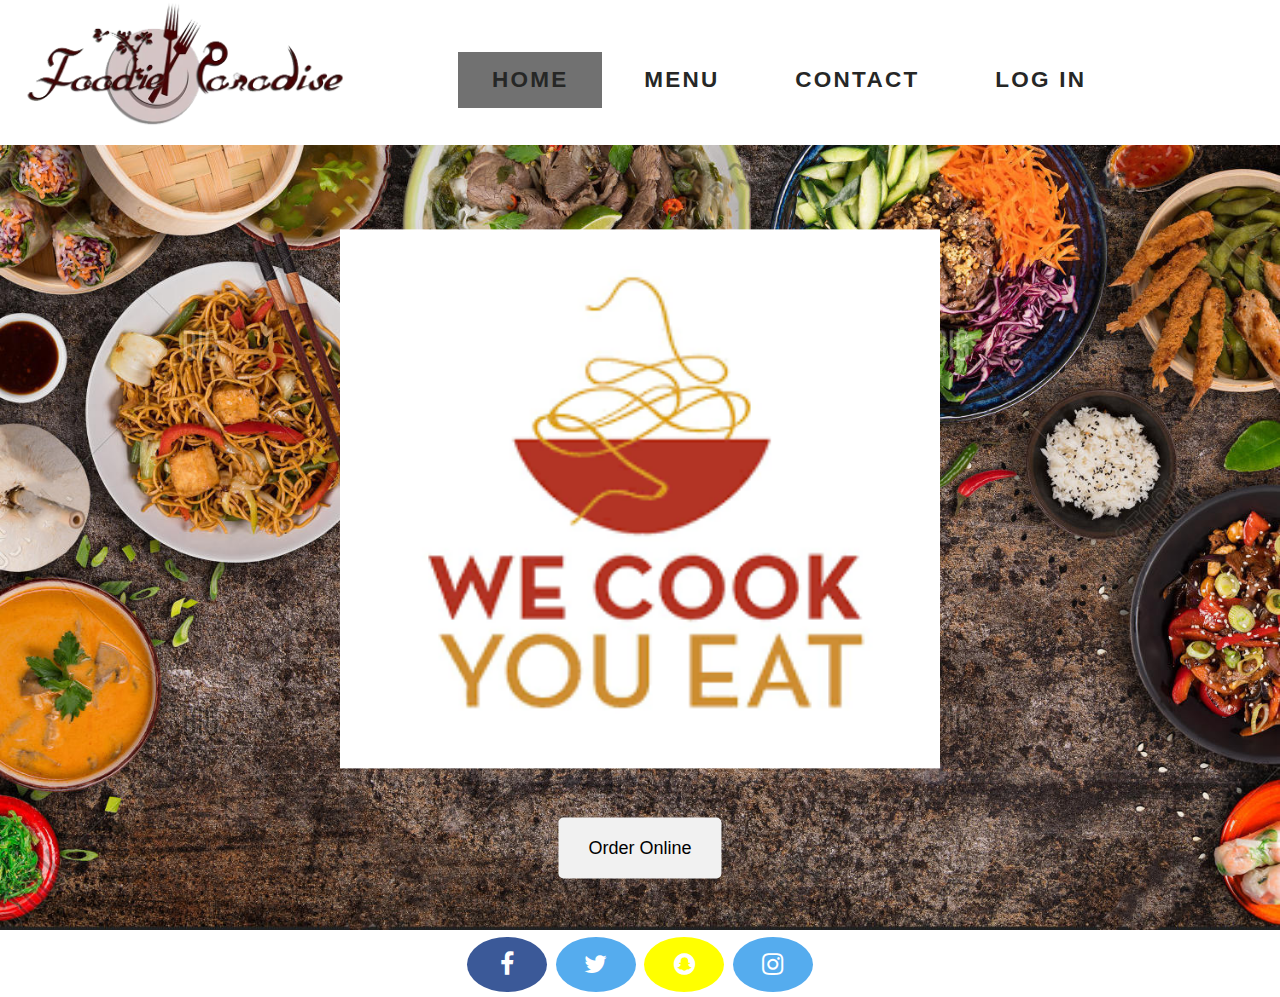
<file: index.html>
<!DOCTYPE html>
<html>
<head>
	<title>Foodie Paradise - Menu</title>

	 <meta name="viewport" content="initial-scale=1.0 width=device-width">
<link rel="stylesheet" href="https://cdnjs.cloudflare.com/ajax/libs/font-awesome/4.7.0/css/font-awesome.min.css">
    <link rel='stylesheet' type='text/css' href='menustyle.css'>
</head>
<body>

    <header class="main-header">
        <div class="container">
            <h1 class="mh-logo">
                <img src="image/logo2.2.png" width="350px" height="auto" alt="Foodie Paradise logo">
            </h1>
            <nav class="main-nav">
                <ul class="main-nav-list">
                    <li>
                        <li><a href="index.html" class="active" >Home</a></li>
                    </li>
                    <li>
                        <li><a href="menu.html">Menu</a></li>
                    </li>
                    <li>
                        <li><a href="contact.html">Contact</a></li>
                    </li>
                    <li>
                        <li><a href="login.html">Log In</a></li>
                    </li>
                </ul>
            </nav>
        </div>
        <div class="Menu">
            <img src="image/food1.jpg"  width="100%">

             <img  src="image/cook.png"  width="600px"  height="950px"  class="cook">
             <button class="btn" >Order Online</button>
            
        </div>
<div class="footer">
 <a href="#" class="fa fa-facebook"></a>
<a href="#" class="fa fa-twitter"></a>
<a href="#" class="fa fa-snapchat"></a>
<a href="#" class="fa fa-instagram"></a>
</div>


</body>
</html>
</file>
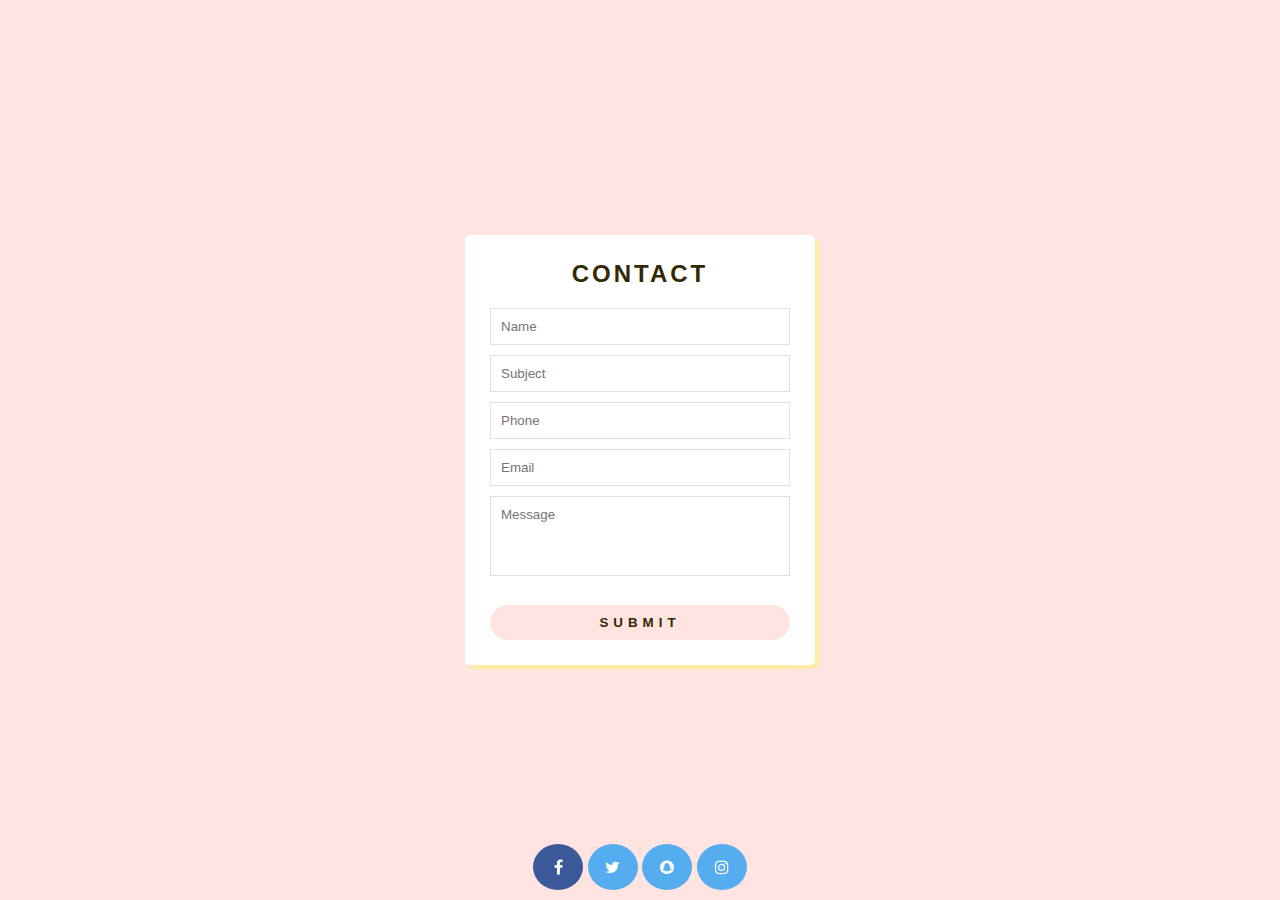
<file: contact.html>
<!DOCTYPE html> 
<html lang="en">
    <head>
        <meta charset="UTF-8">
        <title>Contact</title>

        <link rel="stylesheet" type="text/css" href="style.css">
        <link rel="stylesheet" href="https://cdnjs.cloudflare.com/ajax/libs/font-awesome/4.7.0/css/font-awesome.min.css">
        <meta name="viewport" content="initial-scale=1.0 width=device-width">
    </head>
    <body>


<div class="wrapper">
    <h2>CONTACT</h2>
    <div id="error_message"></div>

    <form id="myform">
         <div class="input_field">
             <input type="text" placeholder="Name" id="name">
         </div>
         <div class="input_field">
             <input type="text" placeholder="Subject" id="subject">
         </div>
         <div class="input_field">
            <input type="text" placeholder="Phone" id="phone">
        </div>
        <div class="input_field">
            <input type="text" placeholder="Email" id="email">
        </div>
        <div class="input_field">
            <textarea id="message" placeholder="Message" ></textarea>
        </div>
            <div class="btn">
                <input type="submit">
            
        
        
         </div>
    </form>
</div>

<div class="footer">
 <a href="#" class="fa fa-facebook"></a>
<a href="#" class="fa fa-twitter"></a>
<a href="#" class="fa fa-snapchat"></a>
<a href="#" class="fa fa-instagram"></a>
</div>

    </body>
</html>
</file>
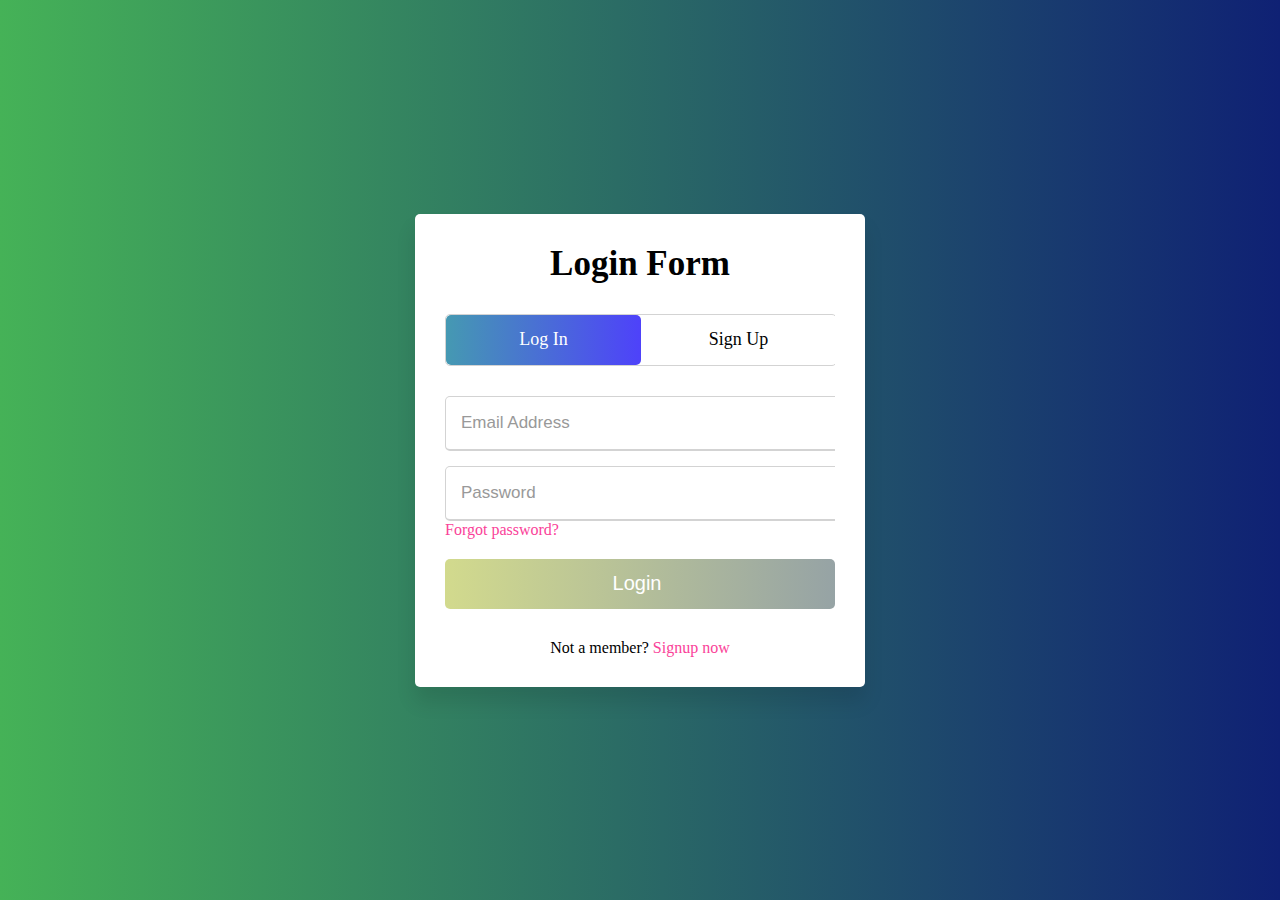
<file: login.html>
<!DOCTYPE html>

<html lang="en" dir="ltr">
  <head>
    <meta charset="utf-8">
   
    <link rel="stylesheet" href="login.css">
    <meta name="viewport" content="width=device-width, initial-scale=1.0">
  </head>
  <body>
    <div class="wrapper">
      <div class="title-text">
        <div class="title login">
Login Form</div>
<div class="title signup">
Signup Form</div>
</div>
<div class="form-container">
        <div class="slide-controls">
          <input type="radio" name="slide" id="login" checked>
          <input type="radio" name="slide" id="signup">
          <label for="login" class="slide login">Log In</label>
          <label for="signup" class="slide signup">Sign Up</label>
          <div class="slider-tab">
</div>
</div>
<div class="form-inner">
          <form action="#" class="login">
            <div class="field">
              <input type="text" placeholder="Email Address" required>
            </div>
<div class="field">
              <input type="password" placeholder="Password" required>
            </div>
<div class="pass-link">
<a href="#">Forgot password?</a></div>
<div class="field btn">
              <div class="btn-layer">
</div>
<input type="submit" value="Login">
            </div>
<div class="signup-link">
Not a member? <a href="">Signup now</a></div>
</form>
<form action="#" class="signup">
            <div class="field">
              <input type="text" placeholder="Email Address" required>
            </div>
<div class="field">
              <input type="password" placeholder="Password" required>
            </div>
<div class="field">
              <input type="password" placeholder="Confirm password" required>
            </div>
<div class="field btn">
              <div class="btn-layer">
</div>
<input type="submit" value="Signup">
            </div>
</form>
</div>
</div>
</div>
<script>
      const loginText = document.querySelector(".title-text .login");
      const loginForm = document.querySelector("form.login");
      const loginBtn = document.querySelector("label.login");
      const signupBtn = document.querySelector("label.signup");
      const signupLink = document.querySelector("form .signup-link a");
      signupBtn.onclick = (()=>{
        loginForm.style.marginLeft = "-50%";
        loginText.style.marginLeft = "-50%";
      });
      loginBtn.onclick = (()=>{
        loginForm.style.marginLeft = "0%";
        loginText.style.marginLeft = "0%";
      });
      signupLink.onclick = (()=>{
        signupBtn.click();
        return false;
      });
    </script>

  </body>
</html>
</file>
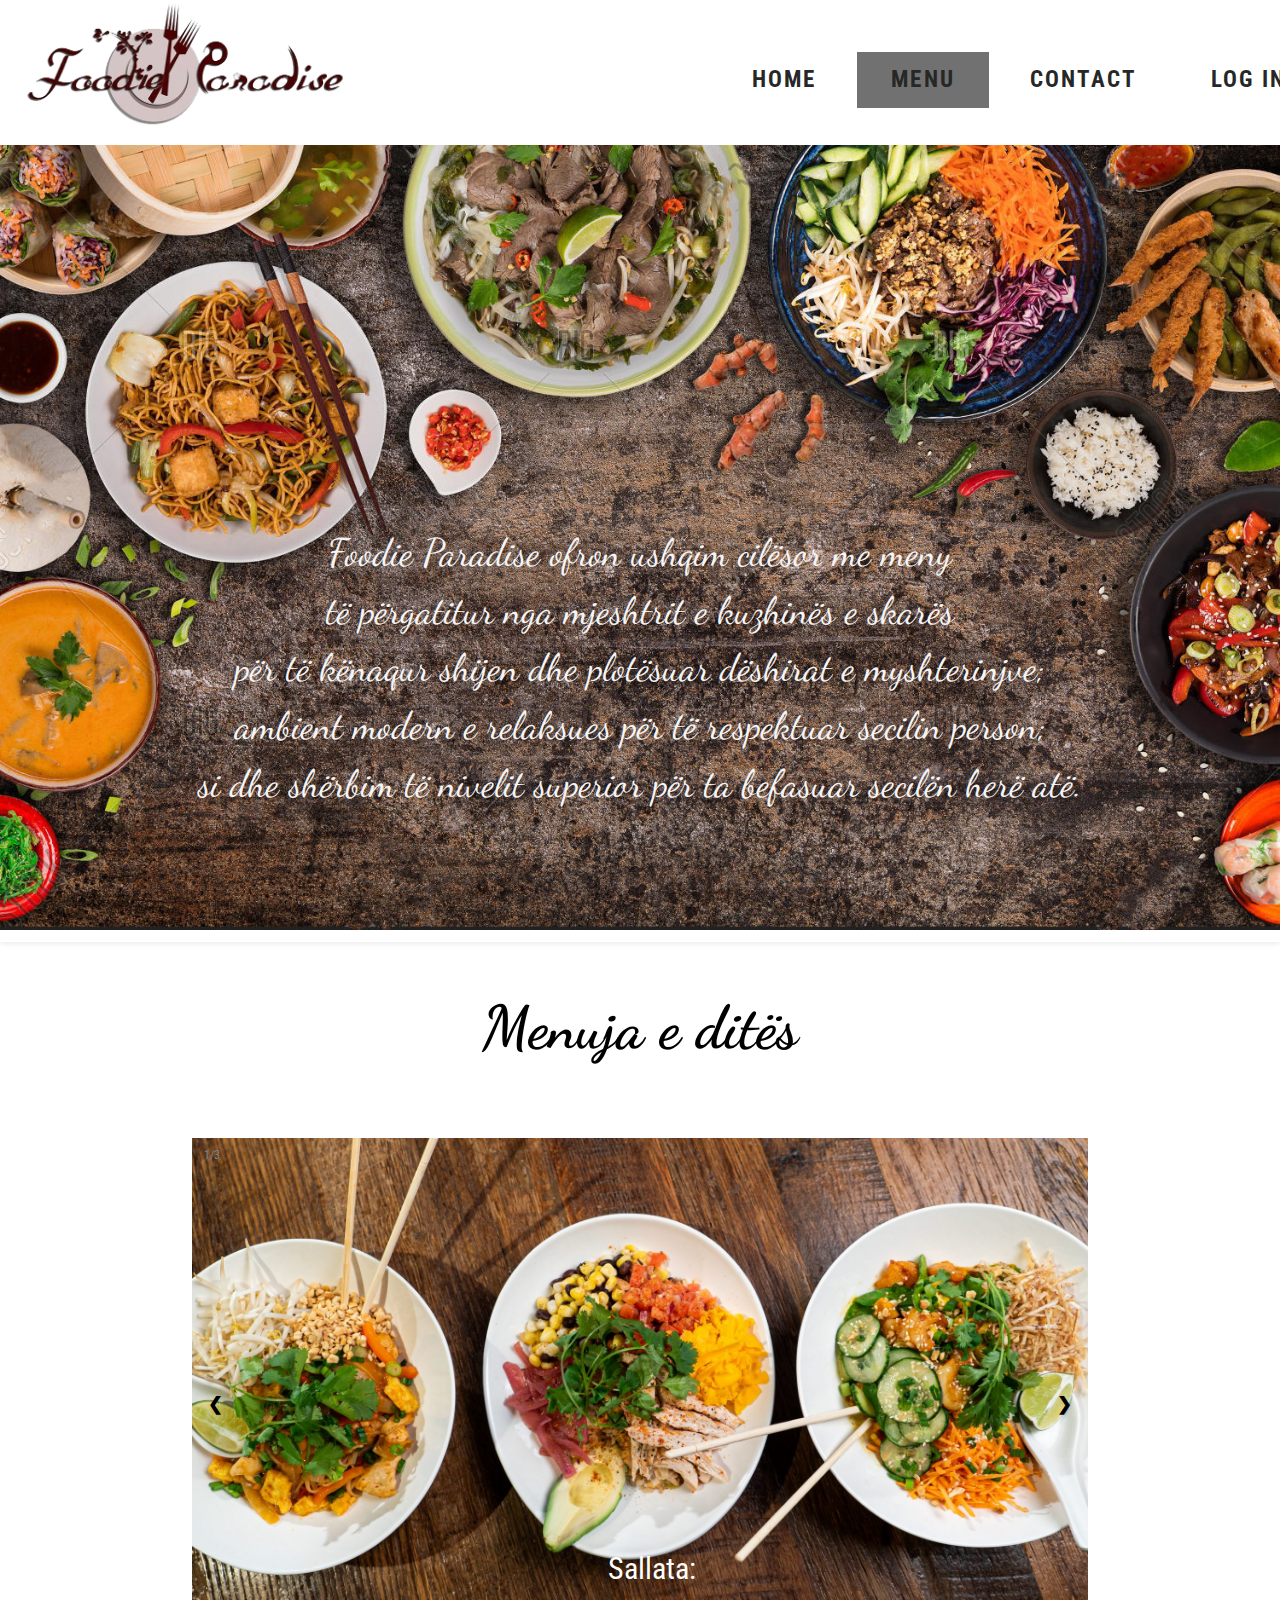
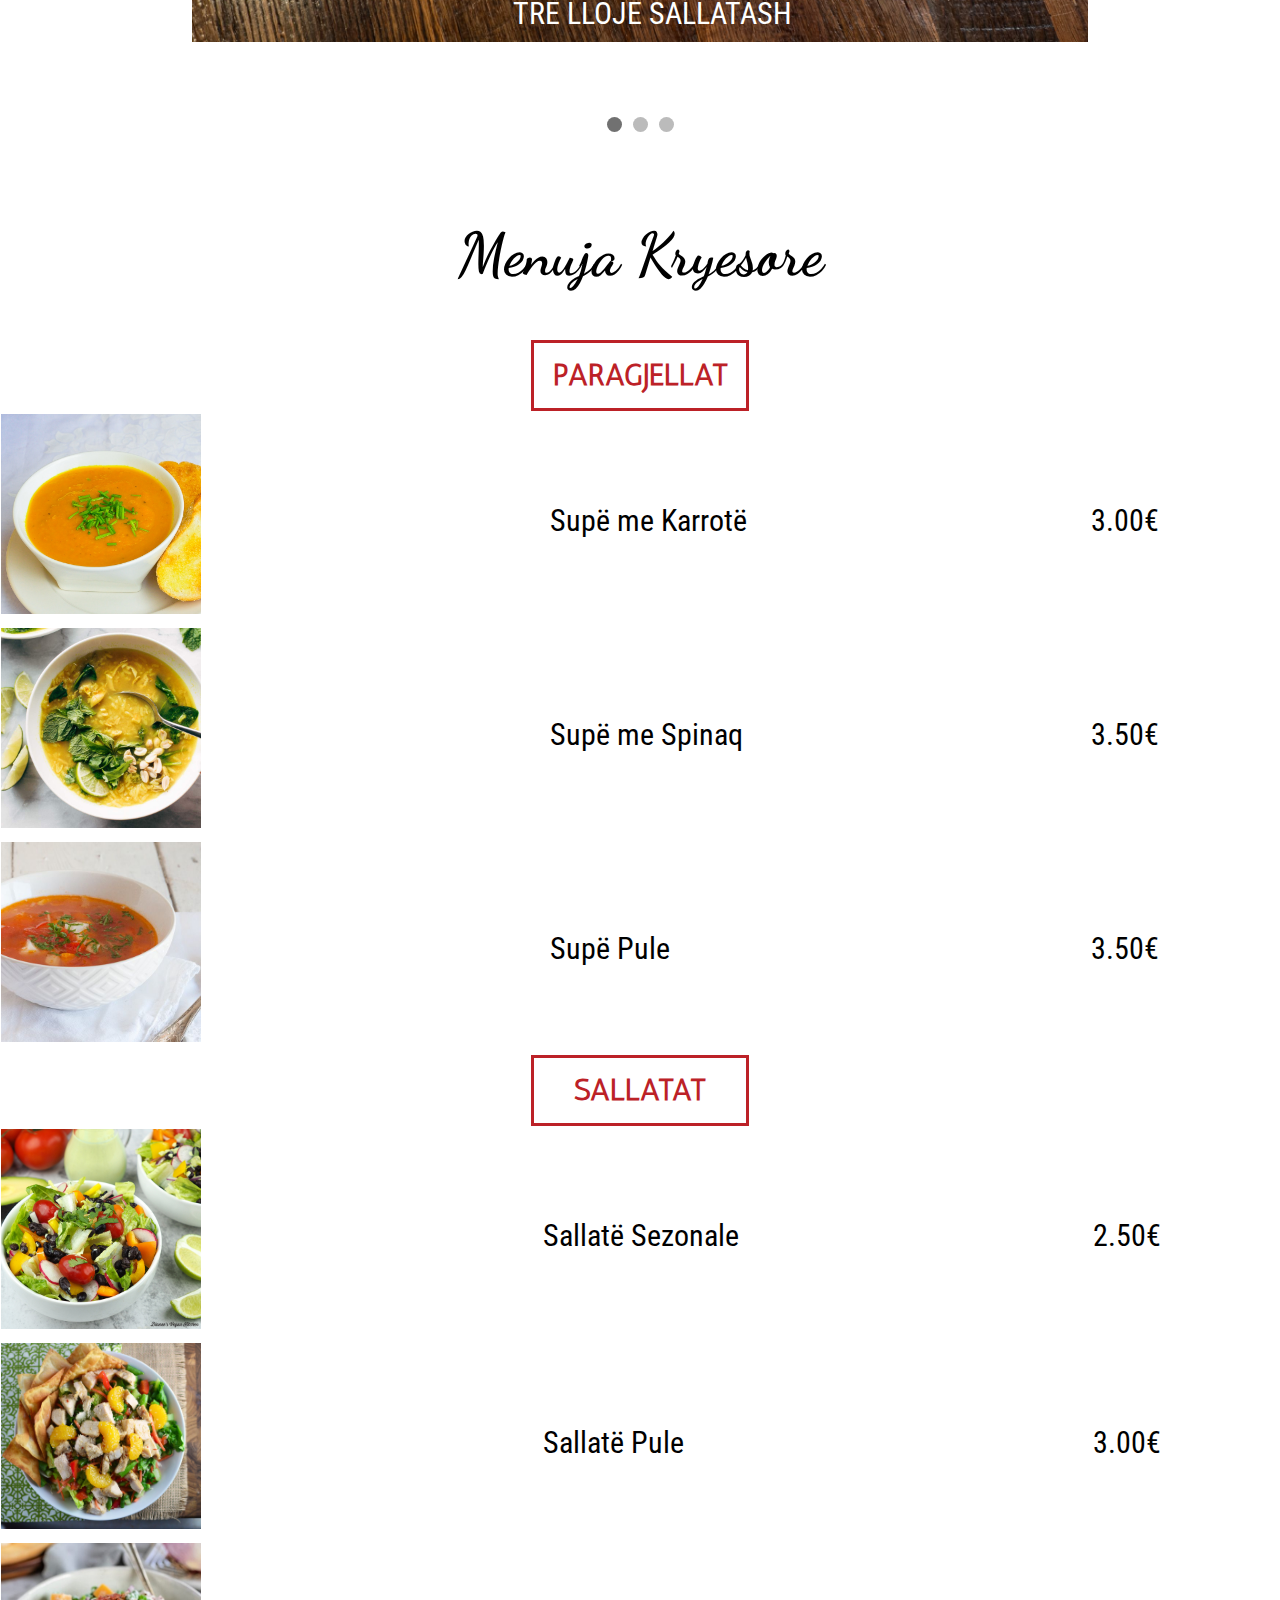
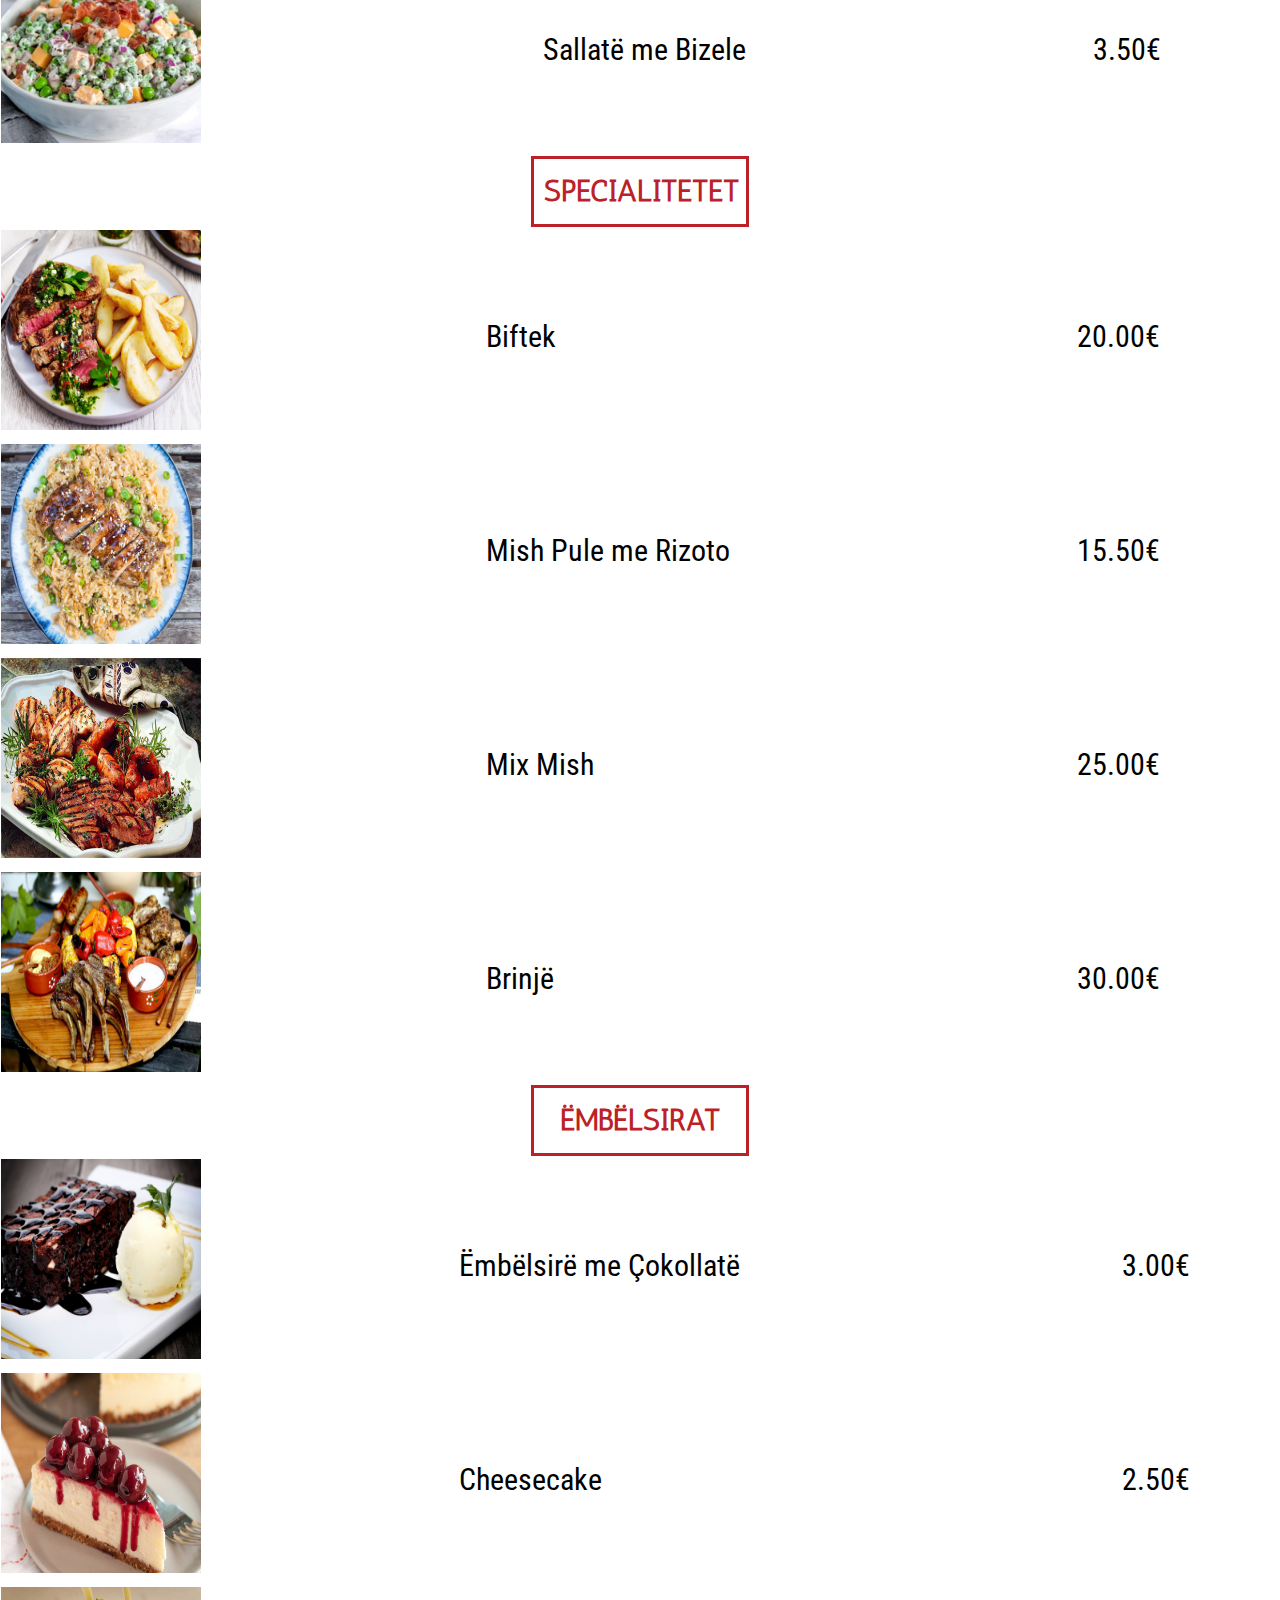
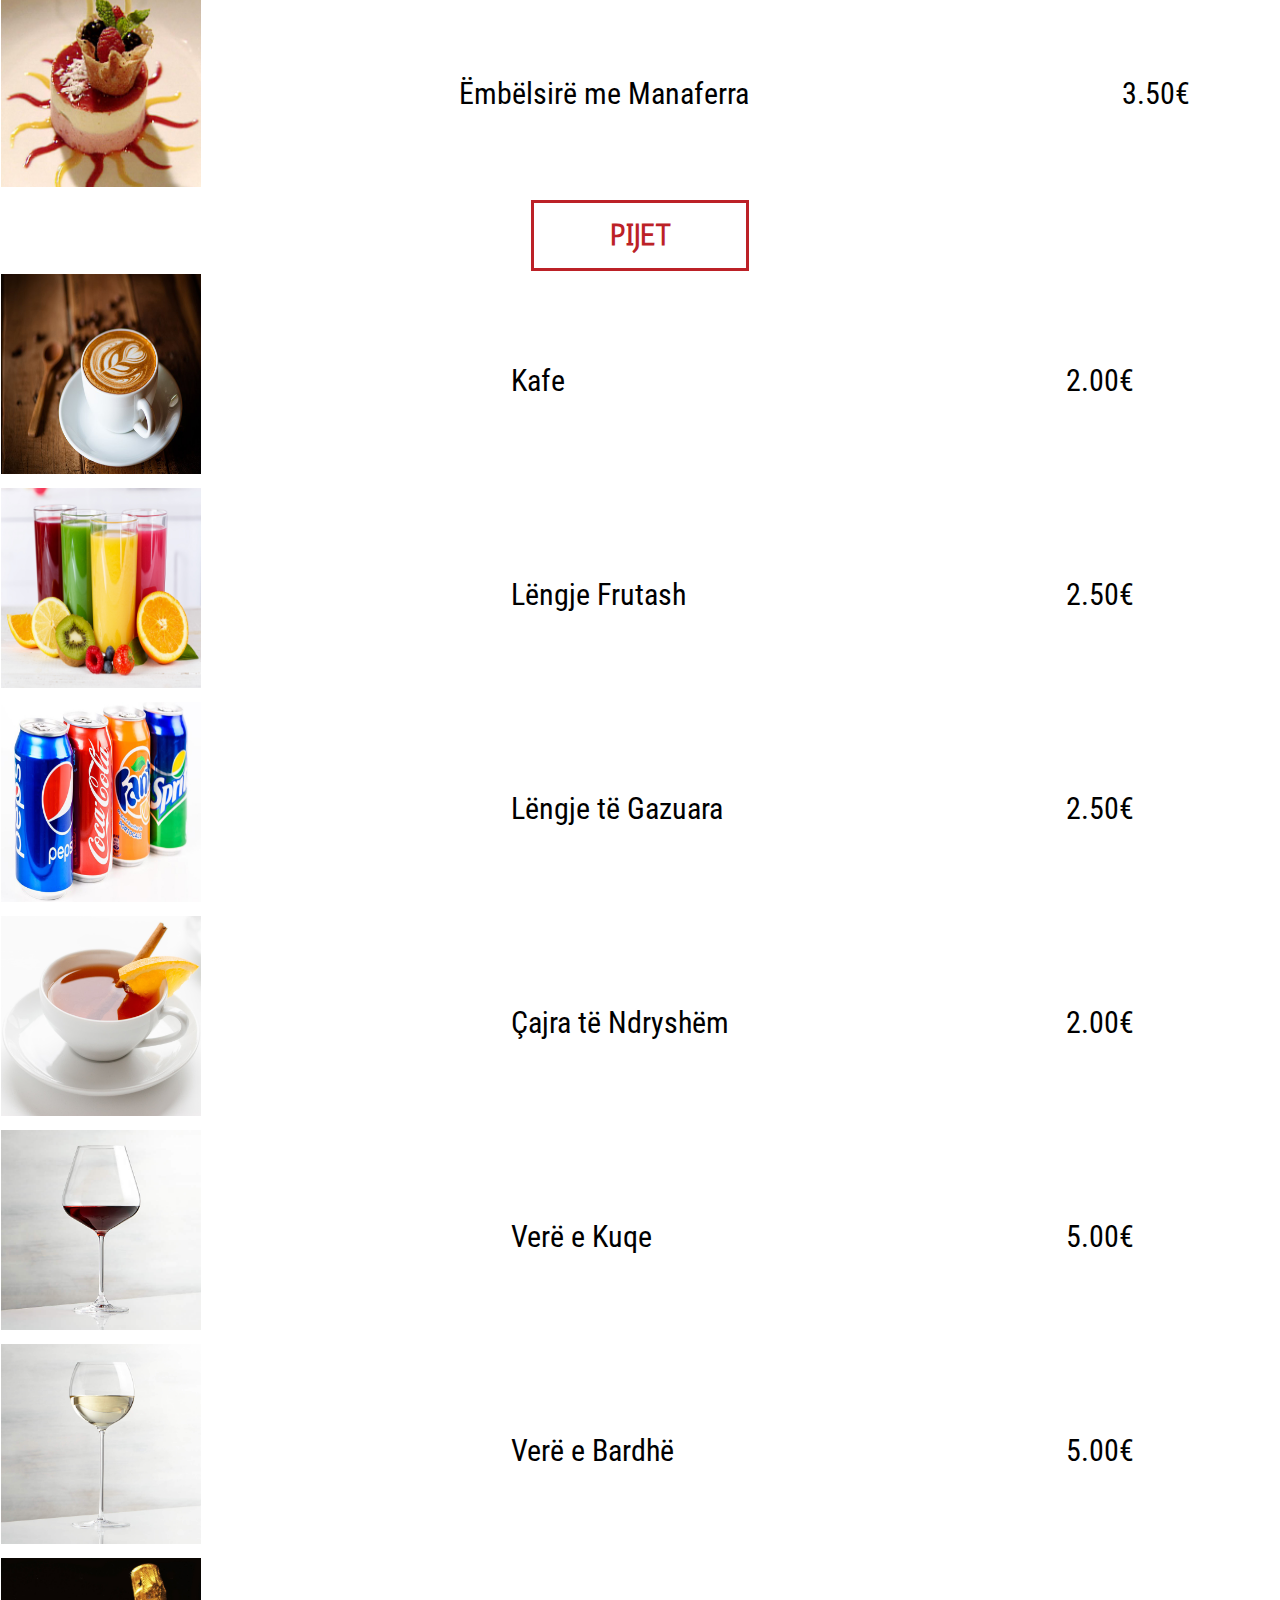
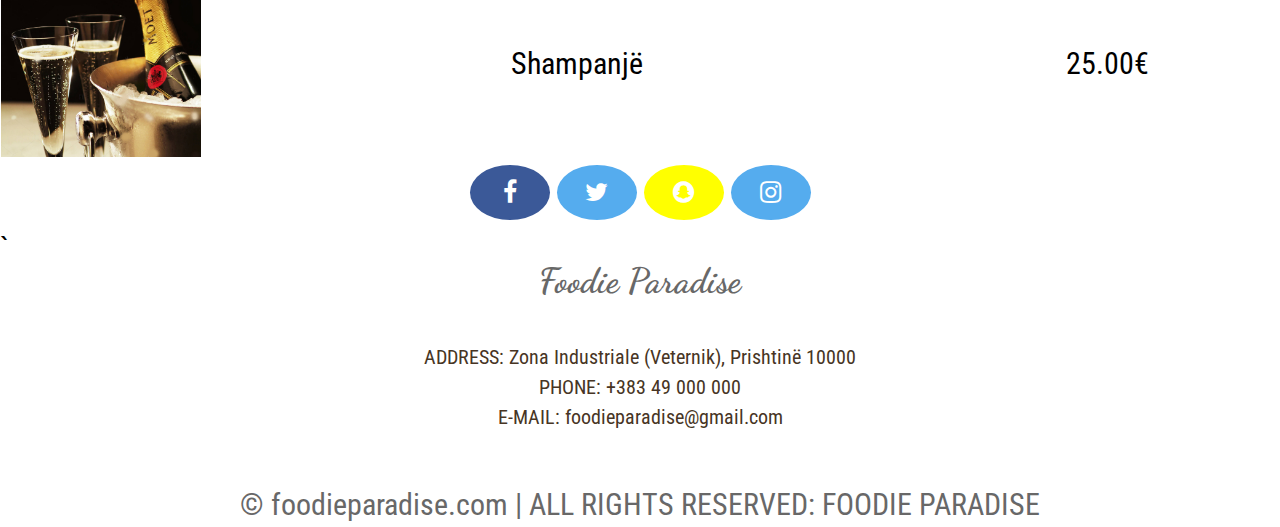
<file: menu.html>
<!DOCTYPE html>
<html>

<head>

    <title>Foodie Paradise - Menu</title>

    <meta name="viewport" content="initial-scale=1.0 width=device-width">
    <link rel="stylesheet" href="https://cdnjs.cloudflare.com/ajax/libs/font-awesome/4.7.0/css/font-awesome.min.css">
    <link rel="preconnect" href="https://fonts.gstatic.com">
    <link href="https://fonts.googleapis.com/css2?family=Antic&display=swap" rel="stylesheet">
    <link rel="preconnect" href="https://fonts.gstatic.com">

    <link href="https://fonts.googleapis.com/css2?family=Dancing+Script:wght@500&display=swap" rel="stylesheet">
    <link rel="preconnect" href="https://fonts.gstatic.com">
    <link href="https://fonts.googleapis.com/css2?family=Roboto+Condensed:wght@700&display=swap" rel="stylesheet">
    <link rel='stylesheet' type='text/css' href='menustyle.css'>
</head>

<body>

    <header class="main-header">
        <div class="container">
            <h1 class="mh-logo">
                <img src="image/logo2.2.png" width="350px" height="150px" alt="Foodie Paradise logo">
            </h1>
            <nav class="main-nav">
                <ul class="main-nav-list" style="margin-right: -200px">
                    <li>
                        <li><a href="index.html">Home</a></li>
                    </li>
                    <li>
                        <li><a href="menu.html" class="active">Menu</a></li>
                    </li>
                    <li>
                        <li><a href="contact.html">Contact</a></li>
                    </li>
                    <li>
                        <li><a href="login.html">Log In</a></li>
                    </li>
                </ul>
            </nav>
        </div>
       
        <div class="Menu">
            <img  class="foto" src="image/food1.jpg">
            <div class="cc-flex-container">
                <br><br><p class="cc-flex-item">Foodie Paradise ofron ushqim cilësor me meny<br> 
                    të përgatitur nga mjeshtrit e kuzhinës e skarës<br> 
                    për të kënaqur shijen dhe plotësuar dëshirat e myshterinjve;<br>
                    ambient modern e relaksues për të respektuar secilin person;<br> 
                    si dhe shërbim të nivelit superior për ta befasuar secilën herë atë.<br></p>
            </div>

        </div>
        </div>
    </header>
    <div class="section-one">
        <h1 class="h1-m">Menuja e ditës</h1>
    </div>

    <div class="slideshow-bg">
        <!-- Slideshow container -->
        <div class="slideshow-container">

            <!-- Full-width images with number and caption text -->
            <div class="mySlides fade">
                <div class="numbertext">1/3</div>
                <img src="image/sallata.jpg" style="width:100%">
                <div class="text">Sallata:               
                <br> TRE LLOJE SALLATASH</div>
            </div>
            <div class="mySlides fade">
                <div class="numbertext">2/3</div>
                <img src="image/friedchicken.jpg" style="width:100%">
                <div class="text">Pjata Kryesore: 
                    <br>PULË FSHATI</div>
            </div>

            <div class="mySlides fade">
                <div class="numbertext">3/3</div>
                <img src="image/tortemeqokollate.jpg" style="width:100%">
                <div class="text">Deserti:
                <br>ËMBËLSIRË ME ÇOKOLLATË</div>
            </div>
            <!-- Next and previous buttons -->
            <a class="prev" onclick="plusSlides(-1)">&#10094;</a>
            <a class="next" onclick="plusSlides(1)">&#10095;</a>
        </div>
        <br>

        <!-- The dots/circles -->
        <div style="text-align:center">
            <span class="dot" onclick="currentSlide(1)"></span>
            <span class="dot" onclick="currentSlide(2)"></span>
            <span class="dot" onclick="currentSlide(3)"></span>
        </div>
    </div>

    <main>
        
        <h1 class="h1-menu">Menuja Kryesore</h2>
        <h3 class="h3-p">Paragjellat</h3>
        <table>
          <tr>
            <th></th>
            <th></th>
            <th></th>
          </tr>
          <tr>
            <td><img src="image/sss.jpg" width="200px" height="200px" alt="Image" class="img-fluid tm-gallery-img" /></td>
            <td>Supë me Karrotë</td>
            <td>3.00€</td>
          </tr>
          <tr>
            <td><img src="image/supspinaq.jpg" width="200px" height="200px" alt="Image" class="img-fluid tm-gallery-img" /></td>
            <td>Supë me Spinaq</td>
            <td>3.50€</td>
          </tr><tr>
            <td><img src="image/supepule.jpg" width="200px" height="200px" alt="Image" class="img-fluid tm-gallery-img" /></td>
            <td>Supë Pule</td>
            <td>3.50€</td>
          </tr>
        </table>
        <h3 class="h3-p">Sallatat</h3>
        <table>
          <tr>
            <th></th>
            <th></th>
            <th></th>
          </tr>
          <tr>
            <td><img src="image/salate.jpg"width="200px" height="200px" alt="Image" class="img-fluid tm-gallery-img" /></td>
            <td>Sallatë Sezonale</td>
            <td>2.50€</td>
          </tr>
          <tr>
            <td><img src="image/salatepule.jpg"width="200px" height="200px" alt="Image" class="img-fluid tm-gallery-img" /></td>
            <td>Sallatë Pule</td>
            <td>3.00€</td>
          </tr><tr>
            <td><img src="image/salatemebizele.jpg"width="200px" height="200px" alt="Image" class="img-fluid tm-gallery-img" /></td>
            <td class="td-t">Sallatë me Bizele</td>
            <td>3.50€</td>
          </tr>
        </table>
        <h3 class="h3-p">Specialitetet</h3>
        <table>
          <tr>
            <th></th>
            <th></th>
            <th></th>
          </tr>
          <tr>
            <td><img src="image/biftek2.jpg"width="200px" height="200px" alt="Image" class="img-fluid tm-gallery-img" /></td>
            <td>Biftek</td>
            <td>20.00€</td>
          </tr>
          <tr>
            <td><img src="image/pulemeoriz1.jpg"width="200px" height="200px" alt="Image" class="img-fluid tm-gallery-img" /></td>
            <td>Mish Pule me Rizoto</td>
            <td>15.50€</td>
          </tr><tr>
            <td><img src="image/mixmish1.jpg"width="200px" height="200px" alt="Image" class="img-fluid tm-gallery-img" /></td>
            <td>Mix Mish</td>
            <td>25.00€</td>
          </tr>
          <tr>
            <td><img src="image/brinje1.jpg"width="200px" height="200px" alt="Image" class="img-fluid tm-gallery-img" /></td>
            <td>Brinjë</td>
            <td>30.00€</td>
          </tr>
        </table>
        <h3 class="h3-p">Ëmbëlsirat</h3>
        <table>
          <tr>
            <th></th>
            <th></th>
            <th></th>
          </tr>
          <tr>
            <td><img src="image/tortemeqok1.jpg"width="200px" height="200px" alt="Image" class="img-fluid tm-gallery-img" /></td>
            <td>Ëmbëlsirë me Çokollatë</td>
            <td>3.00€</td>
          </tr>
          <tr>
            <td><img src="image/cheesecake1.jpg"width="200px" height="200px" alt="Image" class="img-fluid tm-gallery-img" /></td>
            <td>Cheesecake</td>
            <td>2.50€</td>
          </tr><tr>
            <td><img src="image/tortememanaferra1.jpg"width="200px" height="200px" alt="Image" class="img-fluid tm-gallery-img" /></td>
            <td>Ëmbëlsirë me Manaferra</td>
            <td>3.50€</td>
          </tr>
        </table>
        <h3 class="h3-p">Pijet</h3>
        <table>
          <tr>
            <th></th>
            <th></th>
            <th></th>
          </tr>
          <tr>
            <td><img src="image/kafe1.jpg"width="200px" height="200px" alt="Image" class="img-fluid tm-gallery-img" /></td>
            <td>Kafe</td>
            <td>2.00€</td>
          </tr>
          <tr>
            <td><img src="image/lenge1.jpg"width="200px" height="200px" alt="Image" class="img-fluid tm-gallery-img" /></td>
            <td>Lëngje Frutash</td>
            <td>2.50€</td>
          </tr><tr>
            <td><img src="image/megaz1.jpg"width="200px" height="200px" alt="Image" class="img-fluid tm-gallery-img" /></td>
            <td>Lëngje të Gazuara</td>
            <td>2.50€</td>
          </tr>
          <tr>
            <td><img src="image/caj.jpg"width="200px" height="200px" alt="Image" class="img-fluid tm-gallery-img" /></td>
            <td>Çajra të Ndryshëm</td>
            <td>2.00€</td>
          </tr>
          <tr>
            <td><img src="image/vereekuqe.jpg"width="200px" height="200px" alt="Image" class="img-fluid tm-gallery-img" /></td>
            <td>Verë e Kuqe</td>
            <td>5.00€</td>
          </tr>
          <tr>
            <td><img src="image/vereebardh.jpg"width="200px" height="200px" alt="Image" class="img-fluid tm-gallery-img" /></td>
            <td>Verë e Bardhë</td>
            <td>5.00€</td>
          </tr>
          <tr>
            <td><img src="image/chmp.jpg"width="200px" height="200px" alt="Image" class="img-fluid tm-gallery-img" /></td>
            <td>Shampanjë</td>
            <td>25.00€</td>
          </tr>
        </table>

    </main>





<div class="footer">
 <a href="#" class="fa fa-facebook"></a>
<a href="#" class="fa fa-twitter"></a>
<a href="#" class="fa fa-snapchat"></a>
<a href="#" class="fa fa-instagram"></a>
</div>

<footer>
  <div class="footer-f">
    <div class="title-f">
      <h3>Foodie Paradise</h3>
    </div>
    
      <ul class="ul-f">
        <li>ADDRESS:
          <span>Zona Industriale (Veternik), Prishtinë 10000</span>
        </li>
        <li>PHONE:
          <span>+383 49 000 000</span>
        </li>
        <li>E-MAIL: 
          <span>foodieparadise@gmail.com</span>

        </li>
      </ul>
      <div class="footer-bottom">
        &copy; foodieparadise.com | ALL RIGHTS RESERVED: FOODIE PARADISE
      </div>
    </div>
  
</footer>

<script>
    var slideIndex = 1;
    showSlides(slideIndex);

    // Next/previous controls
    function plusSlides(n) {
        showSlides(slideIndex += n);
    }

    // Thumbnail image controls
    function currentSlide(n) {
        showSlides(slideIndex = n);
    }

    function showSlides(n) {
        var i;
        var slides = document.getElementsByClassName("mySlides");
        var dots = document.getElementsByClassName("dot");
        if (n > slides.length) { slideIndex = 1 }
        if (n < 1) { slideIndex = slides.length }
        for (i = 0; i < slides.length; i++) {
            slides[i].style.display = "none";
        }
        for (i = 0; i < dots.length; i++) {
            dots[i].className = dots[i].className.replace(" active", "");
        }
        slides[slideIndex - 1].style.display = "block";
        dots[slideIndex - 1].className += " active";
    }
</script>

`

    </body>
</html>
</file>
<file: menustyle.css>
::selection {
  background:purple;
  color: #FFF;
}

html,
body {
  margin: 0;
  padding: 0;
  font-family: 'Roboto Condensed', sans-serif;
  font-size: 30px;
  line-height: 1.5;
  color:whbalckite;
  position:relative;
  background-image: url('https://img.wallpapersafari.com/desktop/1280/1024/11/41/T7ZjNl.jpg');
}

.main-header {
  box-shadow: 0 1px 6px rgba(0, 0, 0, .1);
}

.mh-logo {
  margin: -10px -152px -10px;
}

.main-nav a {
  font-size: 0.75em;
  font-weight: bold;
  text-transform: uppercase;
  letter-spacing: 0.1em;
  color: #262726;
  text-decoration: none;
  
}

.main-nav ul {

margin: 10px 200px 10px;
}
img {
  max-width: 100%;
  height: auto;
}
.foto {min-width:100%;}

.food1{
      z-index: 1;
}

.cook{

    position:absolute;
      top: 50%;
      left: 50%;
      transform: translate(-50% , -50%);
      z-index: 2;

}
 
 .btn {
  position: absolute;
  top: 85%;
  left: 50%;
  transform: translate(-50%, -50%);
  -ms-transform: translate(-50%, -50%);
  background-color: #f1f1f1;
  color: black;
  font-size: 18px;
  padding: 20px 30px;
  border: none;
  cursor: pointer;
  border-radius: 5px;
  text-align: center;
}

 .btn:hover {
  background-color: black;
  color: white;
} 

.container {
  width: 960px;
  max-width: 100%;
  margin: auto;
}
.main-header .container {
  display: flex;
  justify-content: space-around;
  align-items: center;
  flex-wrap: wrap;
}

.main-nav ul {
  margin: 1em 0 .5em;
  text-align: center;
}

.main-nav li {
  display: inline;
}

.main-nav a {
  display: inline-block;
  padding: .5em 1.5em;
}

.cc-flex-container {
  font-family: 'Dancing Script', cursive;
  top: 30vw;
  position: absolute;
  display: flex;
   margin-top: 1%;
   width: 100%;
 flex-wrap: nowrap; 
 flex-direction: column;
 text-align: center;
  justify-content: center;
 }
 .cc-flex-item{
  font-size: 3vw;
  color:whitesmoke;
 }
 .section-one{
  text-align: center; 
  margin-top: 2%; 
  margin-bottom: 2%;
 }
 .h1-m{
   font-size: 2em;
  font-family: 'Dancing Script', cursive;
   text-align: center;
 }
.slideshow-bg{
  padding-top: 2%;
  padding-bottom: 2%;
}

/* Slideshow container */
.slideshow-container {
  max-width: 70%;
  position: relative;
  margin: auto;
  min-width: 70%;
  height:auto;
  
}

/* Hide the images by default */
.mySlides {
  display: none;
}

/* Next & previous buttons */
.prev, .next {
  cursor: pointer;
  position: absolute;
  top: 50%;
  width: auto;
  margin-top: -22px;
  padding: 16px;
  color:black;
  font-weight: bold;
  font-size: 18px;
  transition: 0.6s ease;
  border-radius: 0 3px 3px 0;
  user-select: none;
}

/* Position the "next button" to the right */
.next {
  right: 0;
  border-radius: 3px 0 0 3px;
}

/* On hover, add a black background color with a little bit see-through */
.prev:hover, .next:hover {
  background-color: rgba(0,0,0,0.8);
}

/* Caption text */
.text {
  color: white;
  font-size: 30px;
  font-family: 'Roboto Condensed', sans-serif;
  padding: 8px 12px;
  position: absolute;
  bottom: 10px;
  width: 100%;
  text-align: center;
}

/* Number text (1/3 etc) */
.numbertext {
  color:grey;
  font-size: 12px;
  padding: 8px 12px;
  position: absolute;
  top: 0;
}

/* The dots/bullets/indicators */
.dot {
  cursor: pointer;
  height: 15px;
  width: 15px;
  margin: 0 2px;
  background-color: #bbb;
  border-radius: 50%;
  display: inline-block;
  transition: background-color 0.6s ease;
}

.active, .dot:hover {
  background-color: #717171;
}


/* Fading animation */
.fade {
  -webkit-animation-name: fade;
  -webkit-animation-duration: 1.5s;
  animation-name: fade;
  animation-duration: 1.5s;
}

@-webkit-keyframes fade {
  from {opacity: .4}
  to {opacity: 1}
}

@keyframes fade {
  from {opacity: .4}
  to {opacity: 1}
}

@media (min-width:960px) {
  .main-header .container {
      justify-content: space-between;
  }
}
.h1-menu{
  text-align: center;
  font-family: 'Dancing Script', cursive;
  font-size: 2em;

}
.h3-p {
  text-transform: uppercase;
  font-family: 'Antic', sans-serif;
  color: #bc2127;
  text-align:center;
  font-size: 30px;
    margin: auto;
    width: 15%;
    border: 3px solid #bc2127;
    padding: 10px;
  }  
table {
  width: 100%;
  border-collapse: collapse;
  border:transparent; 
}

.fa {
  padding: 15px;
  font-size: 25px;
  width: 50px;
  height: auto;
  text-align: center;
  text-decoration: none;
  border-radius: 50%;
}


.fa:hover {
  opacity: 0.9;
}



.fa-facebook {
  background: #3B5998;
  color: white;
}


.fa-twitter {
  background: #55ACEE;
  color: white;
}

.fa-instagram {
  background: #55ACEE;
  color: white;
}

.fa-snapchat {
  background: #ffff00;
  color: white;
}

.footer {
  position: relative;
  left: 0;
  bottom: 5px;
  width: 100%;
  background-color: transparent;
  color: white;
  text-align: center;
}
.title-f{
  font-family: 'Dancing Script', cursive;
  text-align: center;
}
.footer-f{
    
    position: relative;
    margin-top: 10px;
    left: 0;
    bottom: 0;
    width: 100%;   
    color: #686868;  
    height: 50px;  
    width: 100%;  
    text-align: center; 
    position: absolute; 
    bottom: 0px;  
    left: 0px;
}
.ul-f {
  list-style-type: none;
  padding: 0;
  margin: 0;
  margin-bottom: 50px;
  font-size: 20px;
  color: #473524;
}
</file>
<file: style.css>
*{
    margin: 0;
    padding: 0;
    box-sizing: border-box;
    outline: none;
    font-family: 'Josefin Sans', sans-serif;
  }
  
  body{
    background: #ffe4e1;
  }
  
  .wrapper{
    position: absolute;
    top: 50%;
    left: 50%;
    transform: translate(-50%,-50%);
    max-width: 350px;
    width: 100%;
    background: #fff;
    padding: 25px;
    border-radius: 5px;
    box-shadow: 4px 4px 2px rgba(254,236,164,1); 
  }
  
  .wrapper h2{
    text-align: center;
    margin-bottom: 20px;
    text-transform: uppercase;
    letter-spacing: 3px;
    color: #332902;
  }
  
  .wrapper .input_field{
    margin-bottom: 10px;
  }
  
  .wrapper .input_field input[type="text"],
  .wrapper textarea{
    border: 1px solid #e0e0e0;
    width: 100%;
    padding: 10px;
  }
  
  .wrapper textarea{
    resize: none;
    height: 80px;
  }
  
  .wrapper .btn input[type="submit"]{
    border: 0px;
    margin-top: 15px;
    padding: 10px;
    text-align: center;
    width: 100%;
    background: #ffe4e1;
    color: #332902;
    text-transform: uppercase;
    letter-spacing: 5px;
    font-weight: bold;
    border-radius: 25px;
    cursor: pointer;
  }
  
  #error_message{
    margin-bottom: 20px;
    background: #fe8b8e;
    padding: 0px;
    text-align: center;
    font-size: 14px;
    transition: all 0.5s ease;
  }

.fa {
  padding: 15px;
  font-size: 25px;
  width: 50px;
  height: auto;
  text-align: center;
  text-decoration: none;
  border-radius: 50%;
}


.fa:hover {
  opacity: 0.9;
}



.fa-facebook {
  background: #3B5998;
  color: white;
}


.fa-twitter {
  background: #55ACEE;
  color: white;
}

.fa-instagram {
  background: #55ACEE;
  color: white;
}

.fa-snapchat {
  background: #55ACEE;
  color: white;
}

.footer {
  position: fixed;
  left: 0;
  bottom: 0;
  margin-bottom: 10px;
  width: 100%;
  background-color: transparent;
  color: white;
  text-align: center;
}
</file>
<file: login.css>
{
    margin: 0;
    padding: 0;
    box-sizing: border-box;
    font-family: 'Poppins', sans-serif;
  }
  html,body{
    display: grid;
    height: 100%;
    width: 100%;
    place-items: center;
    background: -webkit-linear-gradient(left, #45b257, #0f2174);
  }
  ::selection{
    background: #dd97ee;
    color: #fff;
  }
  .wrapper{
    overflow: hidden;
    max-width: 390px;
    background: #fff;
    padding: 30px;
    border-radius: 5px;
    box-shadow: 0px 15px 20px rgba(0,0,0,0.1);
  }
  .wrapper .title-text{
    display: flex;
    width: 200%;
  }
  .wrapper .title{
    width: 50%;
    font-size: 35px;
    font-weight: 600;
    text-align: center;
    transition: all 0.6s cubic-bezier(0.68,-0.55,0.265,1.55);
  }
  .wrapper .slide-controls{
    position: relative;
    display: flex;
    height: 50px;
    width: 100%;
    overflow: hidden;
    margin: 30px 0 10px 0;
    justify-content: space-between;
    border: 1px solid lightgrey;
    border-radius: 5px;
  }
  .slide-controls .slide{
    height: 100%;
    width: 100%;
    color: #fff;
    font-size: 18px;
    font-weight: 500;
    text-align: center;
    line-height: 48px;
    cursor: pointer;
    z-index: 1;
    transition: all 0.6s ease;
  }
  .slide-controls label.signup{
    color: #000;
  }
  .slide-controls .slider-tab{
    position: absolute;
    height: 100%;
    width: 50%;
    left: 0;
    z-index: 0;
    border-radius: 5px;
    background: -webkit-linear-gradient(left, #4599b2, #4e42fa);
    transition: all 0.6s cubic-bezier(0.68,-0.55,0.265,1.55);
  }
  input[type="radio"]{
    display: none;
  }
  #signup:checked ~ .slider-tab{
    left: 50%;
  }
  #signup:checked ~ label.signup{
    color: #fff;
    cursor: default;
    user-select: none;
  }
  #signup:checked ~ label.login{
    color: #000;
  }
  #login:checked ~ label.signup{
    color: #000;
  }
  #login:checked ~ label.login{
    cursor: default;
    user-select: none;
  }
  .wrapper .form-container{
    width: 100%;
    overflow: hidden;
  }
  .form-container .form-inner{
    display: flex;
    width: 200%;
  }
  .form-container .form-inner form{
    width: 50%;
    transition: all 0.6s cubic-bezier(0.68,-0.55,0.265,1.55);
  }
  .form-inner form .field{
    height: 50px;
    width: 100%;
    margin-top: 20px;
  }
  .form-inner form .field input{
    height: 100%;
    width: 100%;
    outline: none;
    padding-left: 15px;
    border-radius: 5px;
    border: 1px solid lightgrey;
    border-bottom-width: 2px;
    font-size: 17px;
    transition: all 0.3s ease;
  }
  .form-inner form .field input:focus{
    border-color: #fc83bb;
    /* box-shadow: inset 0 0 3px #fb6aae; */
  }
  .form-inner form .field input::placeholder{
    color: #999;
    transition: all 0.3s ease;
  }
  form .field input:focus::placeholder{
    color: #b3b3b3;
  }
  .form-inner form .pass-link{
    margin-top: 5px;
  }
  .form-inner form .signup-link{
    text-align: center;
    margin-top: 30px;
  }
  .form-inner form .pass-link a,
  .form-inner form .signup-link a{
    color: #fa4299;
    text-decoration: none;
  }
  .form-inner form .pass-link a:hover,
  .form-inner form .signup-link a:hover{
    text-decoration: underline;
  }
  form .btn{
    height: 50px;
    width: 100%;
    border-radius: 5px;
    position: relative;
    overflow: hidden;
  }
  form .btn .btn-layer{
    height: 100%;
    width: 300%;
    position: absolute;
    left: -100%;
    background: -webkit-linear-gradient(right, #dec3e2, #96a3a5, #d2da8d, #fa4299);
    border-radius: 5px;
    transition: all 0.4s ease;;
  }
  form .btn:hover .btn-layer{
    left: 0;
  }
  form .btn input[type="submit"]{
    height: 100%;
    width: 100%;
    z-index: 1;
    position: relative;
    background: none;
    border: none;
    color: #fff;
    padding-left: 0;
    border-radius: 5px;
    font-size: 20px;
    font-weight: 500;
    cursor: pointer;
  }
</file>
